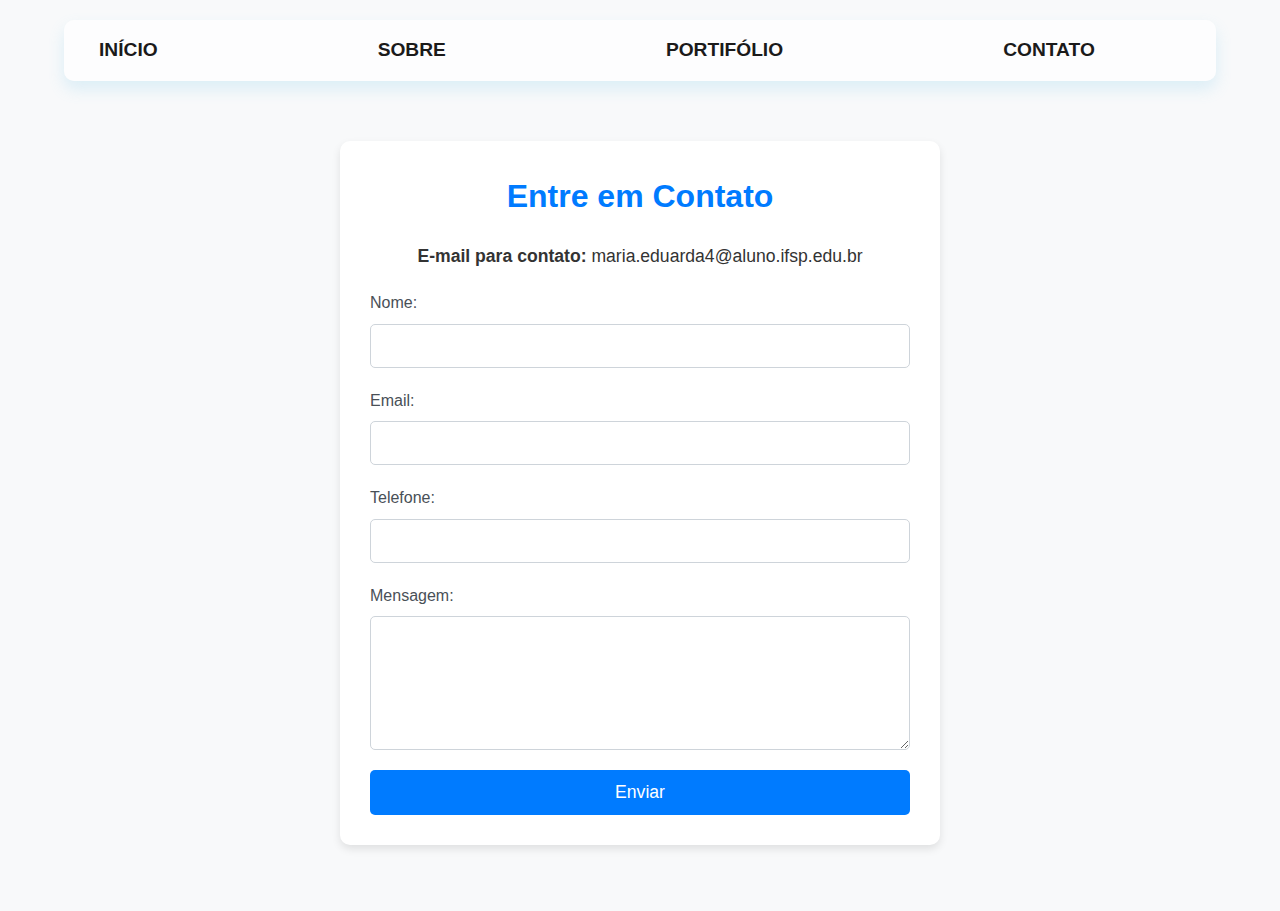
<file: contato.html>
<!DOCTYPE html>
<html lang="pt-br">
<head>
    <meta charset="UTF-8">
    <meta name="viewport" content="width=device-width, initial-scale=1.0">
    <title>Sobre</title>
    <link rel="stylesheet" href="contato.css">
    <link rel="stylesheet" href="estilo.css">
</head>
<body>
    <header class="cabecalho"> <!--cabeçalho-->
        <nav class="menu"> 
            <ul>
                <li><a href="index.html">INÍCIO</a></li>
                <li><a href="sobre.html">SOBRE</a></li>
                <li><a href="portifolio.html">PORTIFÓLIO</a></li>
                <li><a href="contato.html">CONTATO</a></li>
            </ul>    
        </nav>
    </header>
    <div class="container">
        <h2>Entre em Contato</h2>

        <div class="contato-info">
            <p><strong>E-mail para contato:</strong> maria.eduarda4@aluno.ifsp.edu.br</p> 
        </div>

        <form action="/enviar_formulario" method="POST">
            <label for="nome">Nome:</label>
            <input type="text" id="nome" name="nome" required>
    
            <label for="email">Email:</label>
            <input type="email" id="email" name="email" required>

            <label for="telefone">Telefone:</label> <!-- Novo campo de telefone -->
            <input type="tel" id="telefone" name="telefone" required>
    
            <label for="mensagem">Mensagem:</label>
            <textarea id="mensagem" name="mensagem" rows="6" required></textarea>
    
            <button type="submit">Enviar</button>
        </form>
    </div>
</body>
</html>
</file>
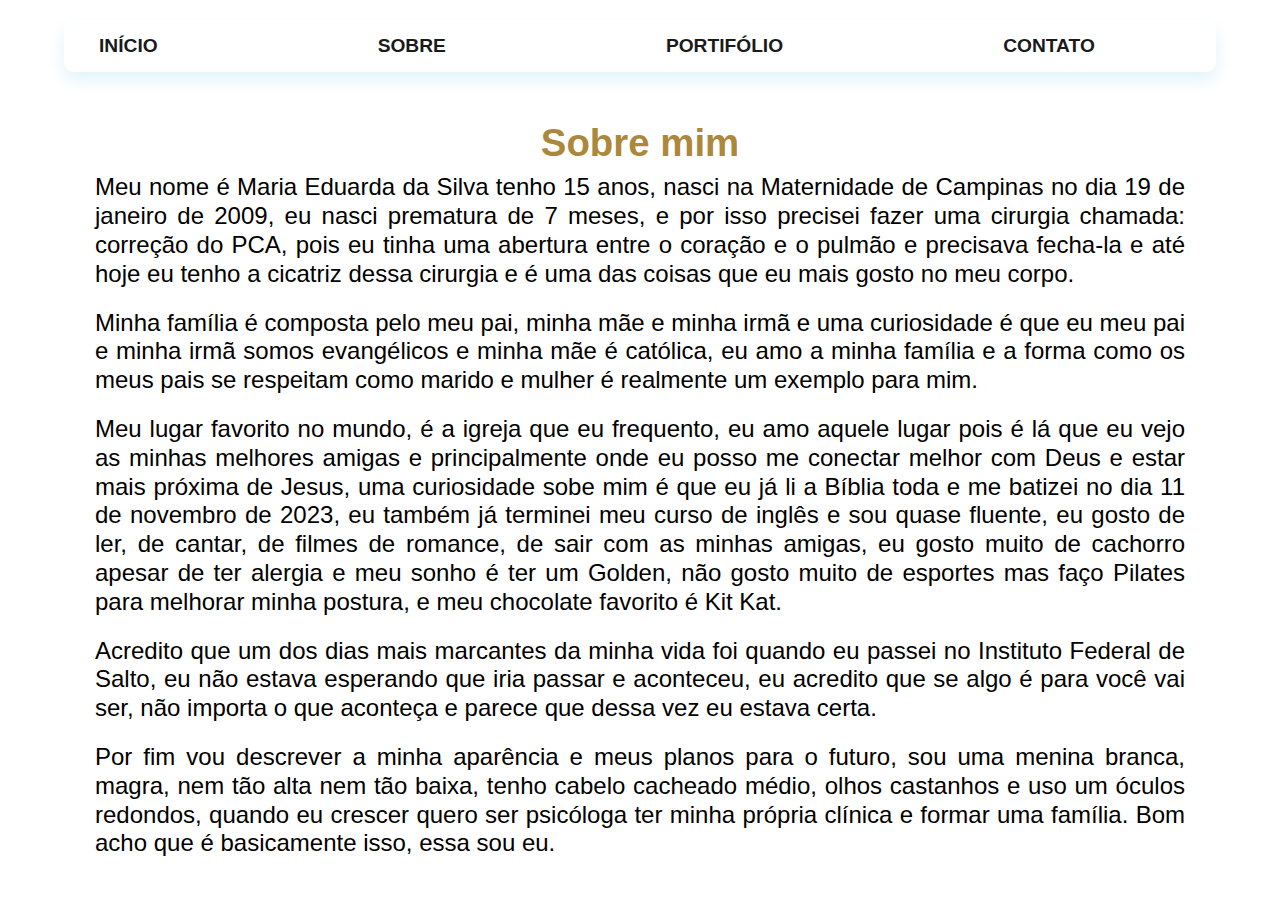
<file: sobre.html>
<!DOCTYPE html>
<html lang="pt-br">
<head>
    <meta charset="UTF-8">
    <meta name="viewport" content="width=device-width, initial-scale=1.0">
    <title>Sobre</title>
    <link rel="stylesheet" href="sobre.css">
    <link rel="stylesheet" href="estilo.css">
</head>
<body>
    <header class="cabecalho"> <!--cabeçalho-->
        <nav class="menu"> 
            <ul>
                <li><a href="index.html">INÍCIO</a></li>
                <li><a href="sobre.html">SOBRE</a></li>
                <li><a href="portifolio.html">PORTIFÓLIO</a></li>
                <li><a href="contato.html">CONTATO</a></li>
            </ul>    
        </nav>
    </header>
    <main class="bio">
        <h1> Sobre mim</h1>
        <p>
            Meu nome é Maria Eduarda da Silva tenho 15 anos, nasci na Maternidade de Campinas no dia 19 de janeiro de 2009,
eu nasci prematura de 7 meses, e por isso precisei fazer uma cirurgia chamada: correção do PCA, pois eu tinha 
uma abertura entre o coração e o pulmão e precisava fecha-la e até hoje eu tenho a cicatriz dessa cirurgia e é 
uma das coisas que eu mais gosto no meu corpo.
        </p>
        <p>
            Minha família é composta pelo meu pai, minha mãe e minha irmã e uma curiosidade é que eu meu pai e minha irmã 
somos evangélicos e minha mãe é católica, eu amo a minha família e a forma como os meus pais se respeitam como 
marido e mulher é realmente um exemplo para mim.
        </p>
        <p>
            Meu lugar favorito no mundo, é a igreja que eu frequento, eu amo aquele lugar pois é lá que eu vejo as minhas melhores 
amigas e principalmente onde eu posso me conectar melhor com Deus e estar mais próxima de Jesus, uma curiosidade sobe 
mim é que eu já li a Bíblia toda e me batizei no dia 11 de novembro de 2023, eu também já terminei meu curso de inglês 
e sou quase fluente, eu gosto de ler, de cantar, de filmes de romance, de sair com as minhas amigas, eu gosto muito de 
cachorro apesar de ter alergia e meu sonho é ter um Golden, não gosto muito de esportes mas faço Pilates para melhorar 
minha postura, e meu chocolate favorito é Kit Kat.
        </p>
        <p>
            Acredito que um dos dias mais marcantes da minha vida foi quando eu passei no Instituto Federal de Salto, eu não estava 
esperando que iria passar e aconteceu, eu acredito que se algo é para você vai ser, não importa o que aconteça e parece 
que dessa vez eu estava certa.
        </p>
        <p>
            Por fim vou descrever a minha aparência e meus planos para o futuro, sou uma menina branca, magra, nem tão alta nem tão baixa, 
tenho cabelo cacheado médio, olhos castanhos e uso um óculos redondos, quando eu crescer quero ser psicóloga ter minha própria 
clínica e formar uma família.
Bom acho que é basicamente isso, essa sou eu.
        </p>
    </main>    
</body>
</html>
</file>
<file: contato.css>
/* Estilos gerais */
* {
    margin: 0;
    padding: 0;
    box-sizing: border-box;
}

body {
    font-family: 'Helvetica Neue', Arial, sans-serif;
    background-color: #f8f9fa;
    color: #333;
    line-height: 1.6;
}

/* Container centralizado e estilizado */
.container {
    max-width: 600px;
    margin: 60px auto;
    padding: 30px;
    background-color: white;
    border-radius: 10px;
    box-shadow: 0 4px 8px rgba(0, 0, 0, 0.1);
    transition: box-shadow 0.3s ease;
}

.container:hover {
    box-shadow: 0 8px 16px rgba(0, 0, 0, 0.2);
}

/* Título */
h2 {
    text-align: center;
    margin-bottom: 20px;
    color: #007bff;
    font-size: 2rem;
}

/* Informações de contato fixas */
.contato-info {
    text-align: center;
    margin-bottom: 20px;
    font-size: 1.1rem;
    color: #333;
}

form {
    display: flex;
    flex-direction: column;
}

label {
    margin-bottom: 8px;
    font-size: 1rem;
    color: #495057;
}

/* Campos de entrada */
input, textarea {
    padding: 12px;
    margin-bottom: 20px;
    border: 1px solid #ced4da;
    border-radius: 5px;
    font-size: 1rem;
    transition: border-color 0.3s ease, box-shadow 0.3s ease;
}

input:focus, textarea:focus {
    border-color: #80bdff;
    box-shadow: 0 0 5px rgba(0, 123, 255, 0.25);
    outline: none;
}

textarea {
    resize: vertical;
}

/* Botão de envio */
button {
    padding: 12px;
    background-color: #007bff;
    color: white;
    border: none;
    border-radius: 5px;
    cursor: pointer;
    font-size: 1.1rem;
    transition: background-color 0.3s ease, transform 0.2s ease;
}

button:hover {
    background-color: #0056b3;
    transform: translateY(-2px);
}

button:active {
    transform: translateY(0);
}
</file>
<file: estilo.css>
* {
    margin: 0;
    padding: 0;
    box-sizing: border-box;
}

body{
    font-family:'Gill Sans', 'Gill Sans MT', Calibri, 'Trebuchet MS', sans-serif;
    background-image:url(https://i.pinimg.com/originals/58/9c/18/589c18531c692fe1a96d2d05cbdc7868.png);
    background-repeat: no-repeat;
    background-size:100%;
}

.cabecalho {
    background-color: rgba(255, 255, 255, 0.7); 
    padding: 15px;
    border-radius: 10px;
    margin: 20px auto;
    width: 90%;
    max-width: 1200px;
    box-shadow: 0 8px 16px rgba(107, 195, 236, 0.2);
    text-align: center;
}

.logo {
    font-size: 30px;
    font-weight: bold;
    color: #ffffff;
    margin-right: 50px; 
}

.menu {
    display: flex;
    justify-content: space-between;
    width: 100%;
    max-width: 1000px;
}

.menu-esquerda {
    display: flex;
    align-items: center;
}

.menu ul {
    display:flex;
    list-style: none;
    gap: 180px; 
}

.menu li {
    margin: 0;
    font-size: larger;
}

.menu a {
    color: #1b1a1a;
    text-decoration: none;
    font-weight: bold;
    padding: 10px 20px;
    transition: background-color 0.3s ease;
    border-radius: 5px; /* Deixa as bordas arredondadas */
}

.menu a:hover {
    background-color: #8abddf;
    color: #333;
}

.logo {
    border-right: 2px solid rgba(255, 255, 255, 0.5);
    padding-right: 20px;
}
</file>
<file: sobre.css>
*{
    margin:0;
    padding:0;
    box-sizing:border-box;
}

main {
    font-size: larger;
    padding: 20px;
    text-align:center;
    font-family: 'Roboto', sans=serif;
    margin:0;
    color:black;
    display: flex;
    flex-direction: column;
    line-height: 1.6;
}
p{
    text-align: justify;
    margin-bottom: 20px;
    line-height: 1.2;
    font-size: 1.5rem;
}


h1 {
    color: rgb(172, 136, 60);
}

.bio{
    margin-left: 75px;
    margin-right: 75px;
}
</file>
